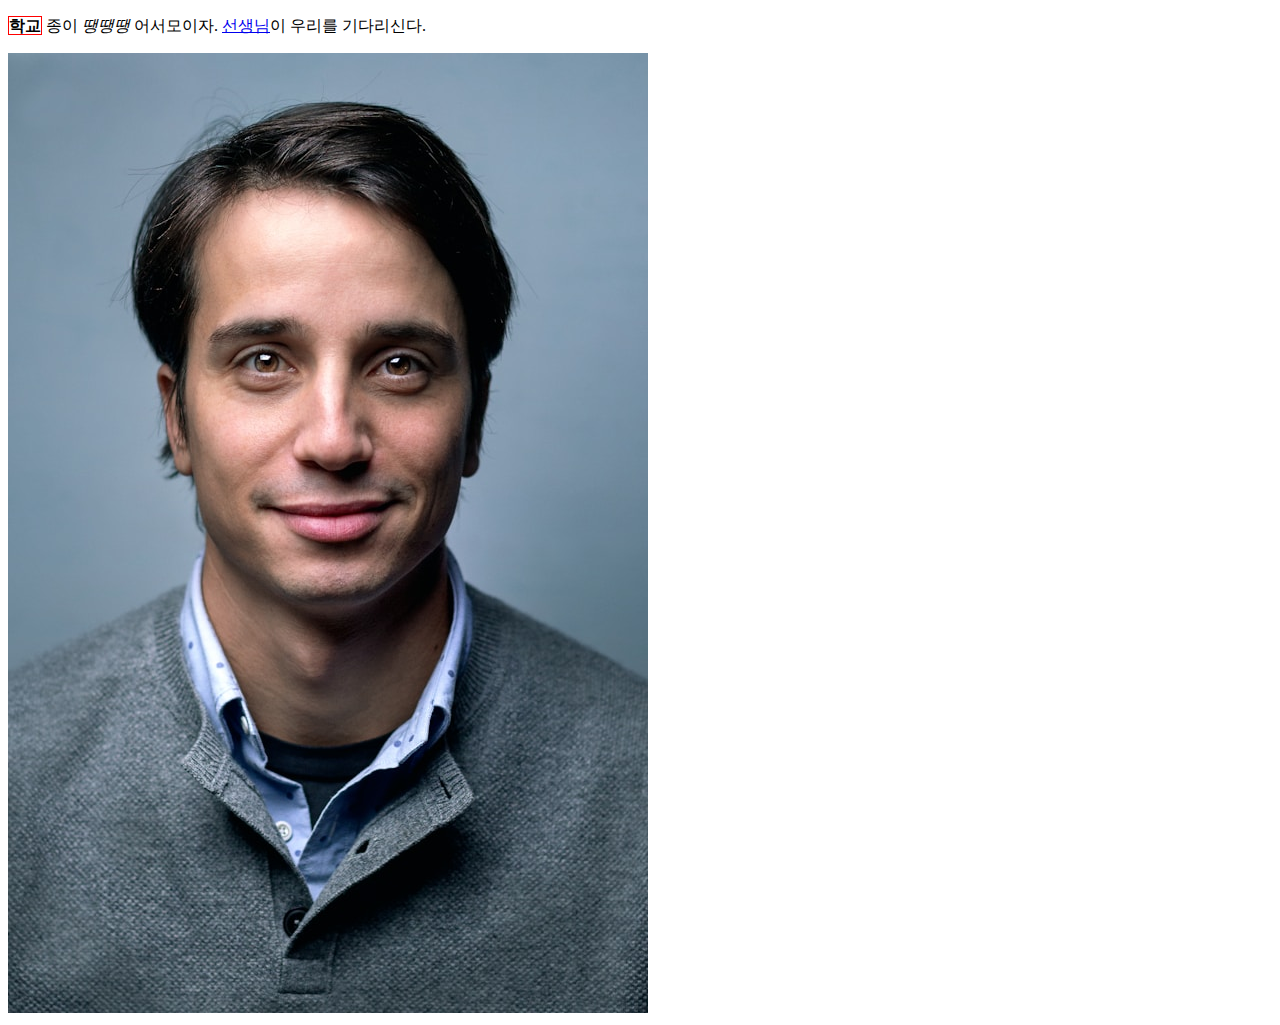
<file: index.html>
<!DOCTYPE html>
<html lang="en">

<head>
  <meta charset="UTF-8">
  <meta name="viewport" content="width=device-width, initial-scale=1.0">
  <title>HTML 블록요소</title>
</head>

<body>

  <p>
    <strong>학교</strong> 종이 <em>땡땡땡</em> 어서모이자. <a href="https://www.naver.com" target="_blank"
      title="강사 소개 페이지로 이동">선생님</a>이 우리를 <span>기다리신다.</span>
  </p>

  <img src="img/picUser.jpg" alt="강사 프로필 이미지" />

  <style>
    strong {
      border: 1px solid red;
    }
  </style>
</body>

</html>
</file>
